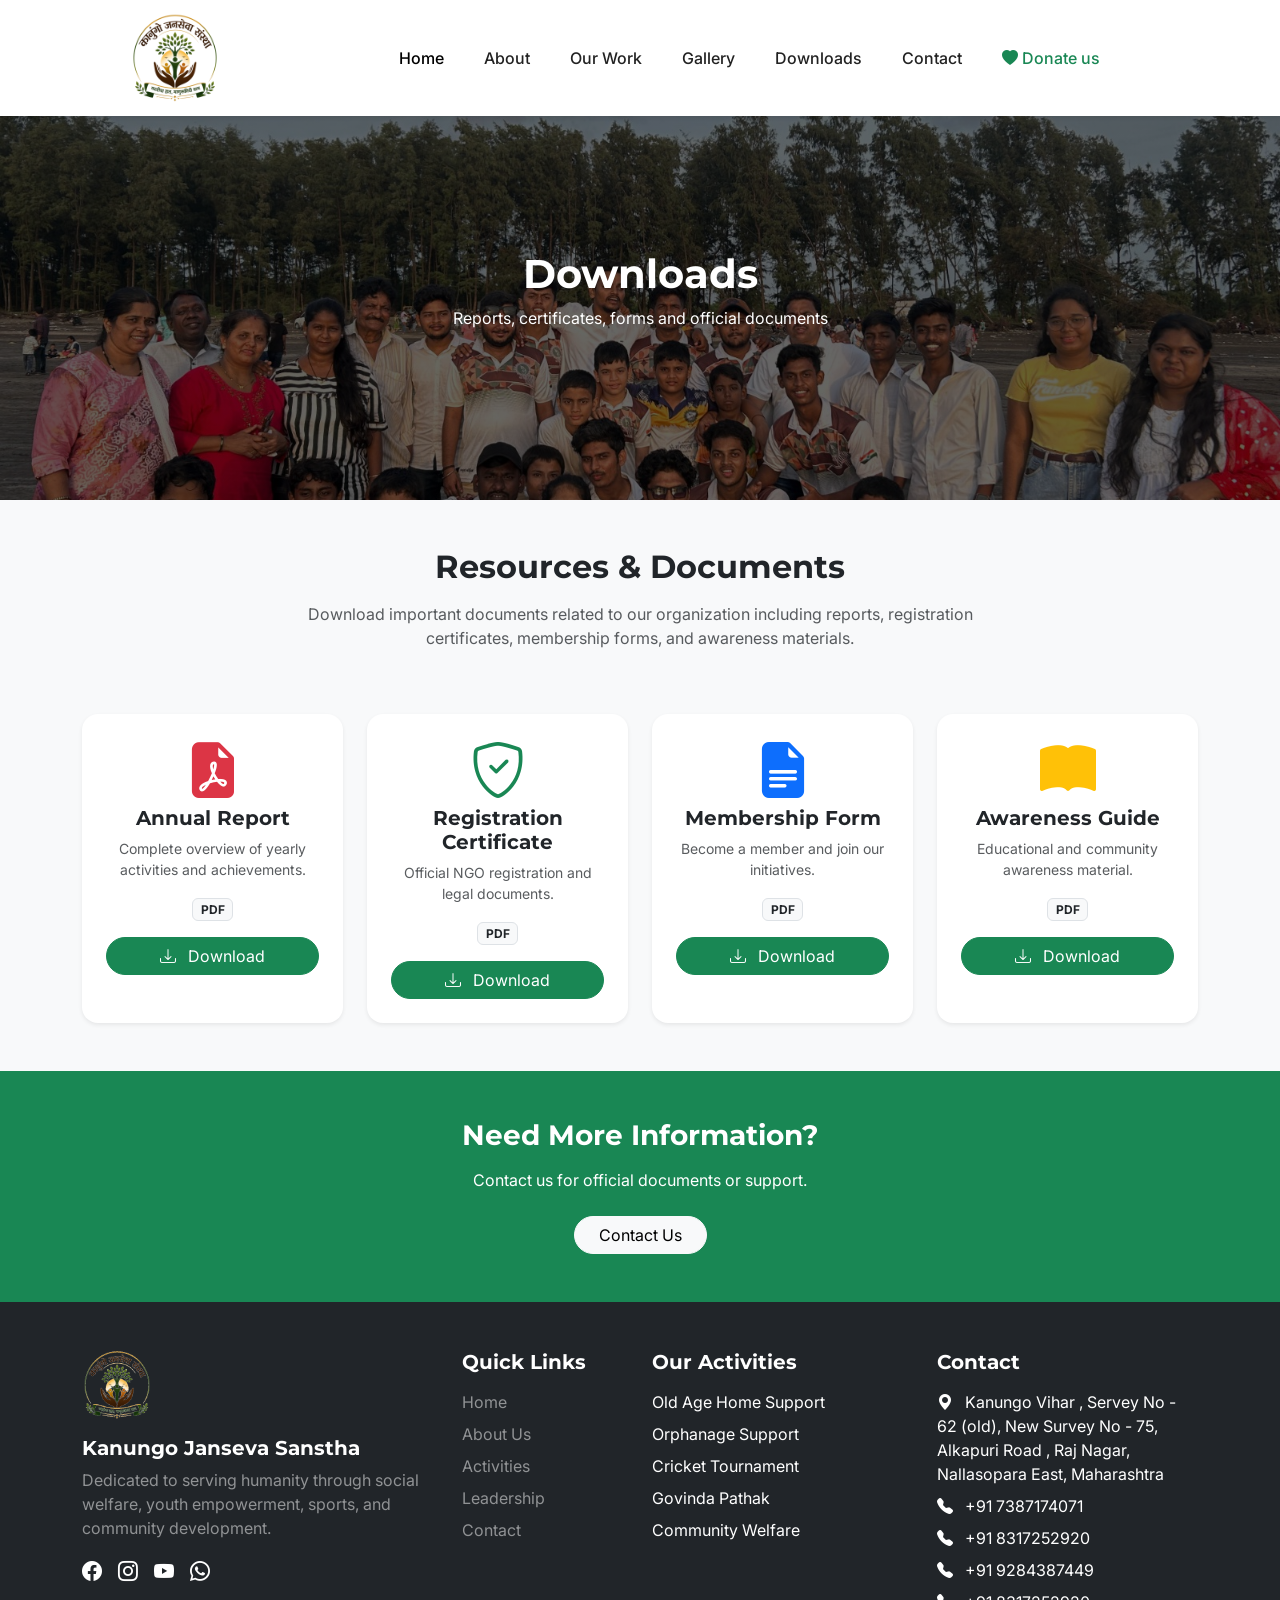
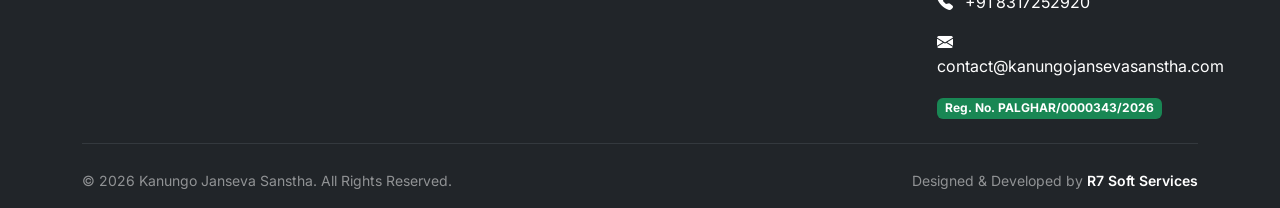
<file: downloads.html>
<!DOCTYPE html>
<html lang="en">

<head>
    <meta charset="UTF-8">
    <title>Documents | Kanungo Janseva Sanstha | Social Welfare & Charitable Trust</title>

    <meta name="viewport" content="width=device-width, initial-scale=1.0">
    <meta name="title" content="Kanungo Janseva Sanstha | Social Welfare & Charitable Trust">
    <meta name="description"
        content="Kanungo Janseva Sanstha is a registered charitable trust dedicated to social welfare, supporting old age homes, orphanages, education, healthcare, environmental initiatives, and community development across India.">

    <meta name="keywords"
        content="Kanungo Janseva Sanstha, NGO, Charitable Trust, Social Welfare, Old Age Home, Orphanage, Education, Healthcare, Donation, Volunteer, Community Service, India">

    <meta name="author" content="Kanungo Janseva Sanstha">
    <meta name="robots" content="index, follow">
    <meta name="language" content="English">
    <meta name="revisit-after" content="7 days">

    <!-- Theme Color -->
    <meta name="theme-color" content="#198754">

    <!-- Canonical -->
    <link rel="canonical" href="https://kanungojansevasanstha.com/">

    <!-- Open Graph (Facebook, WhatsApp, LinkedIn) -->
    <meta property="og:type" content="website">
    <meta property="og:title" content="Kanungo Janseva Sanstha">
    <meta property="og:description"
        content="Together for a Better Tomorrow. Join Kanungo Janseva Sanstha in supporting education, healthcare, old age homes, orphanages, and community welfare initiatives.">
    <meta property="og:image" content="https://kanungojansevasanstha.com/assets/images/og-image.png">
    <meta property="og:url" content="https://kanungojansevasanstha.com/">
    <meta property="og:site_name" content="Kanungo Janseva Sanstha">

    <!-- Twitter -->
    <meta name="twitter:card" content="summary_large_image">
    <meta name="twitter:title" content="Kanungo Janseva Sanstha">
    <meta name="twitter:description"
        content="A registered charitable trust working towards education, healthcare, social welfare, and community development.">
    <meta name="twitter:image" content="https://kanungojansevasanstha.com/assets/images/og-image.jpg">

    <!-- Favicon -->
    <link rel="icon" href="assets/favicons/favicon.ico" type="image/x-icon">
    <link rel="apple-touch-icon" href="assets/favicons/apple-touch-icon.png">

    <!-- Bootstrap -->
    <link href="assets/css/bootstrap.min.css" rel="stylesheet">
    <link rel="stylesheet" href="https://cdn.jsdelivr.net/npm/bootstrap-icons@1.13.1/font/bootstrap-icons.min.css">

    <!-- Google Fonts -->
    <link href="https://fonts.googleapis.com/css2?family=Inter:wght@400;500;600&family=Montserrat:wght@700;800&display=swap" rel="stylesheet">

    <link rel="stylesheet" href="assets/css/style.css">
</head>

<body class="bg-light">
    <!-- Navbar -->
    <nav id="mainNavbar" class="navbar navbar-expand-lg bg-white shadow-sm py-2 fixed-top ">
        <div class="container">
            <a class="navbar-brand d-flex align-items-center ps-5" href="index.html">
                <img src="assets/images/logo.png" class="logo me-3" alt="Kanungo">
            </a>

            <button class="navbar-toggler border-0 shadow-none" type="button" data-bs-toggle="collapse"
                data-bs-target="#navbar">
                <span class="navbar-toggler-icon"></span>
            </button>
            <div class="collapse navbar-collapse" id="navbar">
                <ul class="navbar-nav mx-auto ps-5 mb-3 mb-lg-0 gap-lg-4">
                    <li class="nav-item">
                        <a class="nav-link active fw-medium" href="index.html">Home</a>
                    </li>
                    <li class="nav-item">
                        <a class="nav-link fw-medium" href="about-us.html">About</a>
                    </li>
                    <li class="nav-item">
                        <a class="nav-link fw-medium" href="our-work.html">Our Work</a>
                    </li>
                    <li class="nav-item">
                        <a class="nav-link fw-medium" href="gallery.html">Gallery</a>
                    </li>
                    <li class="nav-item">
                        <a class="nav-link fw-medium" href="downloads.html">Downloads</a>
                    </li>
                    <li class="nav-item">
                        <a class="nav-link fw-medium" href="contact-us.html">Contact</a>
                    </li>
                    <li class="nav-item">
                       <a class="nav-link fw-medium text-success" href="donation.html">
                            <i class="bi bi-heart-fill text-success"></i>
                            Donate us
                        </a>
                    </li>
                </ul>


            </div>
        </div>
    </nav>
    <!-- HERO -->
    <section class="py-5 text-center text-white" style="
        background:
        linear-gradient(rgba(0,0,0,.60),rgba(0,0,0,.60)),
        url('assets/images/slider/slide3.jpeg') center center/cover no-repeat;
        min-height: 420px;
        display: flex;
        align-items: center;">
        <div class="container text-center">
            <h1 class="fw-bold">Downloads</h1>
            <p class="mb-0">Reports, certificates, forms and official documents</p>
        </div>
    </section>

    <!-- INTRO -->
    <section class="py-5">
        <div class="container text-center">
            <h2 class="fw-bold mb-3">Resources & Documents</h2>
            <p class="text-muted col-lg-8 mx-auto">
                Download important documents related to our organization including reports,
                registration certificates, membership forms, and awareness materials.
            </p>
        </div>
    </section>

    <!-- DOWNLOAD CARDS -->
    <section class="pb-5">
        <div class="container">

            <div class="row g-4">

                <!-- Card -->
                <div class="col-md-6 col-lg-3">
                    <div class="card border-0 shadow-sm h-100 rounded-4 text-center">
                        <div class="card-body p-4">

                            <i class="bi bi-file-earmark-pdf-fill text-danger display-4 mb-3"></i>

                            <h5 class="fw-bold">Annual Report</h5>
                            <p class="text-muted small">
                                Complete overview of yearly activities and achievements.
                            </p>

                            <span class="badge bg-light text-dark border mb-3">PDF</span>

                            <a href="#" class="btn btn-success w-100 rounded-pill">
                                <i class="bi bi-download me-2"></i> Download
                            </a>

                        </div>
                    </div>
                </div>

                <!-- Card -->
                <div class="col-md-6 col-lg-3">
                    <div class="card border-0 shadow-sm h-100 rounded-4 text-center">
                        <div class="card-body p-4">

                            <i class="bi bi-shield-check text-success display-4 mb-3"></i>

                            <h5 class="fw-bold">Registration Certificate</h5>
                            <p class="text-muted small">
                                Official NGO registration and legal documents.
                            </p>

                            <span class="badge bg-light text-dark border mb-3">PDF</span>

                            <a href="#" class="btn btn-success w-100 rounded-pill">
                                <i class="bi bi-download me-2"></i> Download
                            </a>

                        </div>
                    </div>
                </div>

                <!-- Card -->
                <div class="col-md-6 col-lg-3">
                    <div class="card border-0 shadow-sm h-100 rounded-4 text-center">
                        <div class="card-body p-4">

                            <i class="bi bi-file-earmark-text-fill text-primary display-4 mb-3"></i>

                            <h5 class="fw-bold">Membership Form</h5>
                            <p class="text-muted small">
                                Become a member and join our initiatives.
                            </p>

                            <span class="badge bg-light text-dark border mb-3">PDF</span>

                            <a href="#" class="btn btn-success w-100 rounded-pill">
                                <i class="bi bi-download me-2"></i> Download
                            </a>

                        </div>
                    </div>
                </div>

                <!-- Card -->
                <div class="col-md-6 col-lg-3">
                    <div class="card border-0 shadow-sm h-100 rounded-4 text-center">
                        <div class="card-body p-4">

                            <i class="bi bi-book-fill text-warning display-4 mb-3"></i>

                            <h5 class="fw-bold">Awareness Guide</h5>
                            <p class="text-muted small">
                                Educational and community awareness material.
                            </p>

                            <span class="badge bg-light text-dark border mb-3">PDF</span>

                            <a href="#" class="btn btn-success w-100 rounded-pill">
                                <i class="bi bi-download me-2"></i> Download
                            </a>

                        </div>
                    </div>
                </div>

            </div>

        </div>
    </section>

    <!-- CTA -->
    <section class="py-5 bg-success text-white text-center">
        <div class="container">
            <h3 class="fw-bold mb-3">Need More Information?</h3>
            <p class="mb-4">Contact us for official documents or support.</p>
            <a href="#" class="btn btn-light rounded-pill px-4">Contact Us</a>
        </div>
    </section>
    <!-- footer -->
    <footer class="py-5 bg-dark text-white pt-5 pb-3 ">
        <div class="container">
            <div class="row gy-4">
                <!-- About -->
                <div class="col-lg-4">
                    <img src="assets/images/logo.png"
                        alt="Logo"
                        height="70"
                        class="mb-3">
                    <h5 class="fw-bold">
                        Kanungo Janseva Sanstha
                    </h5>
                    <p class="text-white-50">
                        Dedicated to serving humanity through social welfare,
                        youth empowerment, sports, and community development.
                    </p>
                    <div class="d-flex gap-3 mt-3">
                        <a href="#" class="text-white fs-5">
                            <i class="bi bi-facebook"></i>
                        </a>
                        <a href="#" class="text-white fs-5">
                            <i class="bi bi-instagram"></i>
                        </a>
                        <a href="#" class="text-white fs-5">
                            <i class="bi bi-youtube"></i>
                        </a>
                        <a href="#" class="text-white fs-5">
                            <i class="bi bi-whatsapp"></i>
                        </a>
                    </div>
                </div>
                <!-- Quick Links -->
                <div class="col-md-4 col-lg-2">
                    <h5 class="fw-bold mb-3">
                        Quick Links
                    </h5>
                    <ul class="list-unstyled">
                        <li class="mb-2"><a href="index.html" class="text-white-50 text-decoration-none">Home</a></li>
                        <li class="mb-2"><a href="about-us.html" class="text-white-50 text-decoration-none">About Us</a></li>
                        <li class="mb-2"><a href="index.html#activities" class="text-white-50 text-decoration-none">Activities</a></li>
                        <li class="mb-2"><a href="index.html#leadership" class="text-white-50 text-decoration-none">Leadership</a></li>
                        <li><a href="contact-us.html" class="text-white-50 text-decoration-none">Contact</a></li>
                    </ul>
                </div>
                <!-- Activities -->
                <div class="col-md-4 col-lg-3">
                    <h5 class="fw-bold mb-3">
                        Our Activities
                    </h5>
                    <ul class="list-unstyled">
                        <li class="mb-2">Old Age Home Support</li>
                        <li class="mb-2">Orphanage Support</li>
                        <li class="mb-2">Cricket Tournament</li>
                        <li class="mb-2">Govinda Pathak</li>
                        <li>Community Welfare</li>
                    </ul>
                </div>
                <!-- Contact -->
                <div class="col-md-4 col-lg-3">
                    <h5 class="fw-bold mb-3">
                        Contact
                    </h5>
                    <p class="mb-2">
                        <i class="bi bi-geo-alt-fill me-2"></i>
                        Kanungo Vihar , Servey No - 62 (old), New Survey No - 75, Alkapuri Road , Raj  Nagar, Nallasopara East, Maharashtra
                    </p>

                    <p class="mb-2">
                        <i class="bi bi-telephone-fill me-2"></i>
                        +91 7387174071<p class="mb-2">
                        <i class="bi bi-telephone-fill me-2"></i>
                        +91 8317252920</p><p class="mb-2">
                        <i class="bi bi-telephone-fill me-2"></i>
                        +91 9284387449</p><p class="mb-2">
                        <i class="bi bi-telephone-fill me-2"></i>
                        +91 8317252920</p>
                    </p>

                    <p class="mb-3">
                        <i class="bi bi-envelope-fill me-2"></i>
                        contact@kanungojansevasanstha.com
                    </p>

                    <span class="badge bg-success">
                        Reg. No. PALGHAR/0000343/2026
                    </span>

                </div>

            </div>

            <hr class="border-secondary my-4">

            <div class="row">

                <div class="col-md-6 text-center text-md-start">

                    <small class="text-white-50">
                        © 2026 Kanungo Janseva Sanstha. All Rights Reserved.
                    </small>

                </div>

                <div class="col-md-6 text-center text-md-end mt-2 mt-md-0">

                    <small class="text-white-50">
                        Designed & Developed by
                        <span class="fw-semibold">
                            <a href="https://r7softservices.com/" target="_blank" class="text-decoration-none text-white">
                                R7 Soft Services
                            </a>
                        </span>
                    </small>

                </div>

            </div>

        </div>

    </footer>

    <script src="https://cdn.jsdelivr.net/npm/bootstrap@5.3.3/dist/js/bootstrap.bundle.min.js"></script>
</body>

</html>
</file>
<file: assets/css/style.css>
:root {
    --bs-success: #0B5D4A;
}

body {
    font-family: 'Inter', sans-serif;
    padding-top: 80px;
}

h1,
h2,
h3,
h4,
h5,
h6 {
    font-family: 'Montserrat', sans-serif;
}

.logo {
    height: 90px;
    width: auto;
    object-fit: contain;
}

.nav-link {
    color: #222;
}

.nav-link:hover,
.nav-link.actives {
    color: #0B5D4A;
    font-weight: bold;
}

#mainNavbar {
    transition: transform 0.3s ease;
}

.navbar-hidden {
    transform: translateY(-100%);
}
.navbar,
.navbar .container,
.navbar-collapse {
    overflow-x: hidden;
}

.hero-slide {
    min-height: 85vh;
    display: flex;
    align-items: center;
}

.hero-title {
    font-size: clamp(2rem, 5vw, 4.5rem);
    line-height: 1.2;
}

.hero-text {
    max-width: 700px;
    margin-inline: auto;
    font-size: 1.1rem;
}

.section-title {
    font-weight: 700;
}

.hero-about {
    background: linear-gradient(rgba(0, 0, 0, .6), rgba(0, 0, 0, .6)),
        url('assets/images/about-hero.jpg') center/cover no-repeat;
    color: #fff;
    padding: 120px 0;
}

.carousel-control-prev-icon,
.carousel-control-next-icon {
    background-size: 60%;
}

.section-title {
    font-size: clamp(2rem, 4vw, 3rem);
}

.section-text {
    max-width: 700px;
    color: #6c757d;
}

#about img {
    min-height: 420px;
    object-fit: cover;
}

#about .border {
    transition: .3s;
}

#about .border:hover {
    transform: translateY(-5px);
    box-shadow: 0 .5rem 1rem rgba(0, 0, 0, .1);
}

.activity-img {
    height: 220px;
    object-fit: cover;
    transition: .4s;
}

#activities .card {
    transition: .35s;
}

#activities .card:hover {
    transform: translateY(-8px);
    box-shadow: 0 1rem 2rem rgba(0, 0, 0, .12) !important;
}

#activities .card:hover .activity-img {
    transform: scale(1.08);
}

.download-card {

    display: flex;
    align-items: center;
    gap: 1.5rem;

    padding: 1.5rem;

    border: 1px solid #e9ecef;
    border-radius: 20px;

    background: #fff;

    transition: .3s;

    height: 100%;
}

.download-card:hover {

    transform: translateY(-6px);

    box-shadow: 0 .8rem 1.5rem rgba(0, 0, 0, .08);

}

.download-icon {

    width: 70px;
    height: 70px;

    flex-shrink: 0;

    border-radius: 50%;

    display: flex;
    align-items: center;
    justify-content: center;

    background: #e8f5ee;

    color: #198754;

    font-size: 2rem;

}

.overflow-auto {
    scroll-snap-type: x mandatory;
    -webkit-overflow-scrolling: touch;
}

.overflow-auto>div {
    scroll-snap-align: start;
}

/* videos */
.video-card{
    position:relative;
    overflow:hidden;
    border:none;
    border-radius:22px;
    cursor:pointer;
    background:#fff;
    transition:.4s cubic-bezier(.2,.8,.2,1);
    box-shadow:0 10px 30px rgba(0,0,0,.08);
}

.video-card:hover{
    transform:translateY(-10px);
    box-shadow:0 25px 60px rgba(0,0,0,.18);
}

.video-thumb{
    position:relative;
    overflow:hidden;
}

.video-thumb img{
    width:100%;
    height:260px;
    object-fit:cover;
    transition:transform .6s ease;
}

.video-card:hover img{
    transform:scale(1.08);
}

/* Dark Gradient */
.video-thumb::after{
    content:"";
    position:absolute;
    inset:0;
    background:linear-gradient(
        to top,
        rgba(0,0,0,.8) 5%,
        rgba(0,0,0,.15) 45%,
        transparent 100%
    );
}

/* Play Button */

.play-btn{
    position:absolute;
    left:50%;
    top:50%;
    transform:translate(-50%,-50%);
    width:82px;
    height:82px;
    border-radius:50%;
    background:rgba(255,255,255,.18);
    backdrop-filter:blur(10px);
    border:2px solid rgba(255,255,255,.45);
    display:flex;
    align-items:center;
    justify-content:center;
    color:#fff;
    font-size:42px;
    transition:.35s;
    z-index:5;
}

.video-card:hover .play-btn{
    transform:translate(-50%,-50%) scale(1.12);
    background:#198754;
}

/* Duration */

.video-time{
    position:absolute;
    right:15px;
    bottom:15px;
    background:rgba(0,0,0,.75);
    color:#fff;
    padding:4px 10px;
    border-radius:20px;
    font-size:.82rem;
    z-index:5;
}

/* Category Badge */

.video-category{
    position:absolute;
    top:15px;
    left:15px;
    background:#198754;
    color:#fff;
    padding:5px 12px;
    border-radius:30px;
    font-size:.8rem;
    z-index:5;
}

/* Card Body */

.video-card .card-body{
    padding:1.3rem;
}

.video-card h5{
    font-weight:700;
}

.video-card p{
    color:#6c757d;
    margin-bottom:0;
}

/* video model */
#videoModal .modal-content{
    background:#000;
    border:none;
    border-radius:25px;
    overflow:hidden;
}

#videoModal .modal-dialog{
    max-width:1200px;
}

#videoModal video{
    width:100%;
    max-height:85vh;
    background:#000;
}

#videoModal .btn-close{
    position:absolute;
    right:20px;
    top:20px;
    z-index:100;
    filter:invert(1);
    background-color:rgba(255,255,255,.15);
    border-radius:50%;
    padding:.8rem;
}

.video-info{
    background:#111;
    color:#fff;
    padding:22px;
}

.video-info h4{
    margin-bottom:8px;
}

.video-info p{
    color:#bdbdbd;
    margin:0;
}

@media (max-width:991px) {

    .hero-slide {
        min-height: 70vh;
    }

}

.gallery-img {
    height: 180px;
    object-fit: cover;
    width: 100%;
}

@media (max-width: 576px) {
    .gallery-img {
        height: 140px;
    }
}

@media (max-width:767px) {

    .logo {
        height: 75px;
    }

    .hero-slide {
        min-height: 620px;
        padding: 80px 0;
    }

    .hero-text {
        font-size: 1rem;
    }

    .btn-lg {
        width: 100%;
    }

    .carousel-control-prev,
    .carousel-control-next {
        display: none;
    }

    #about img {
        min-height: 300px;
    }

    .activity-img {
        height: 200px;
    }

    .download-card {

        flex-direction: column;

        text-align: center;

    }

    .download-card .btn {

        width: 100%;

    }

    .overflow-auto {
        gap: 1rem;
    }

}
</file>
